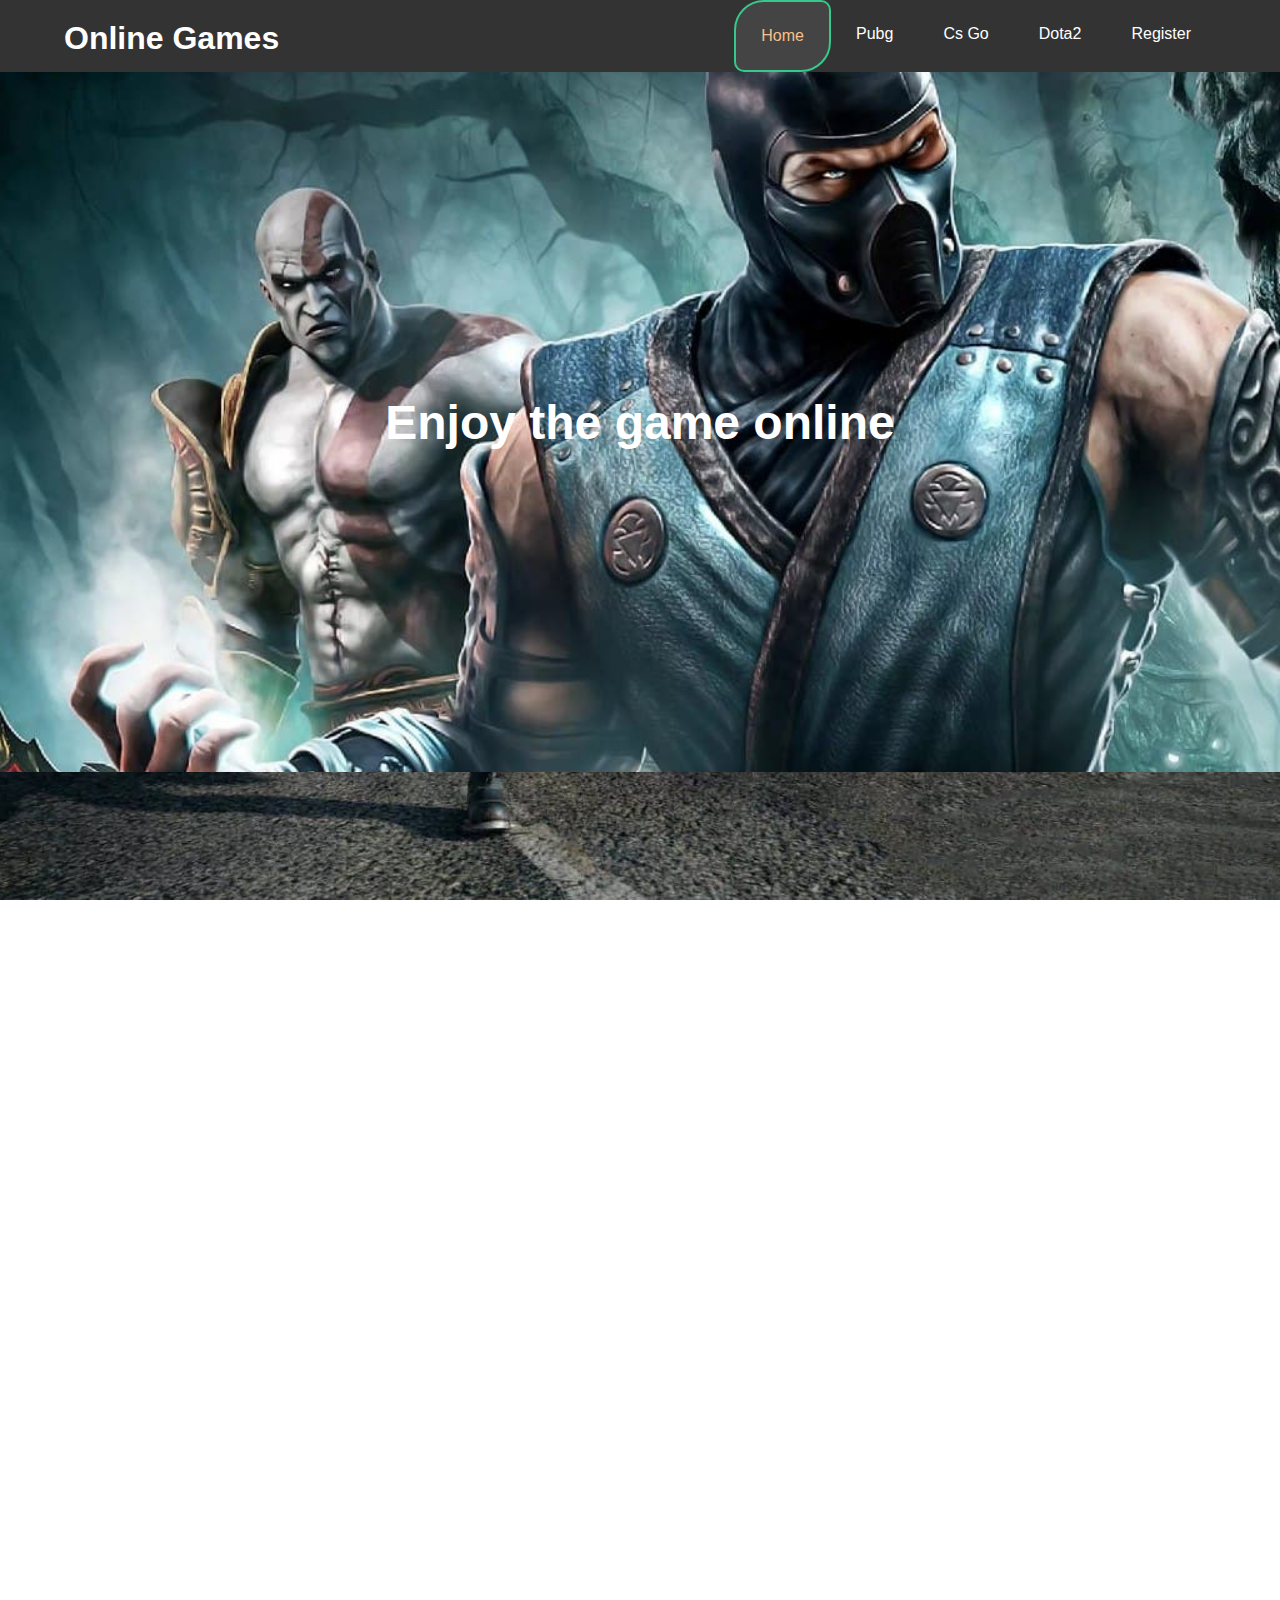
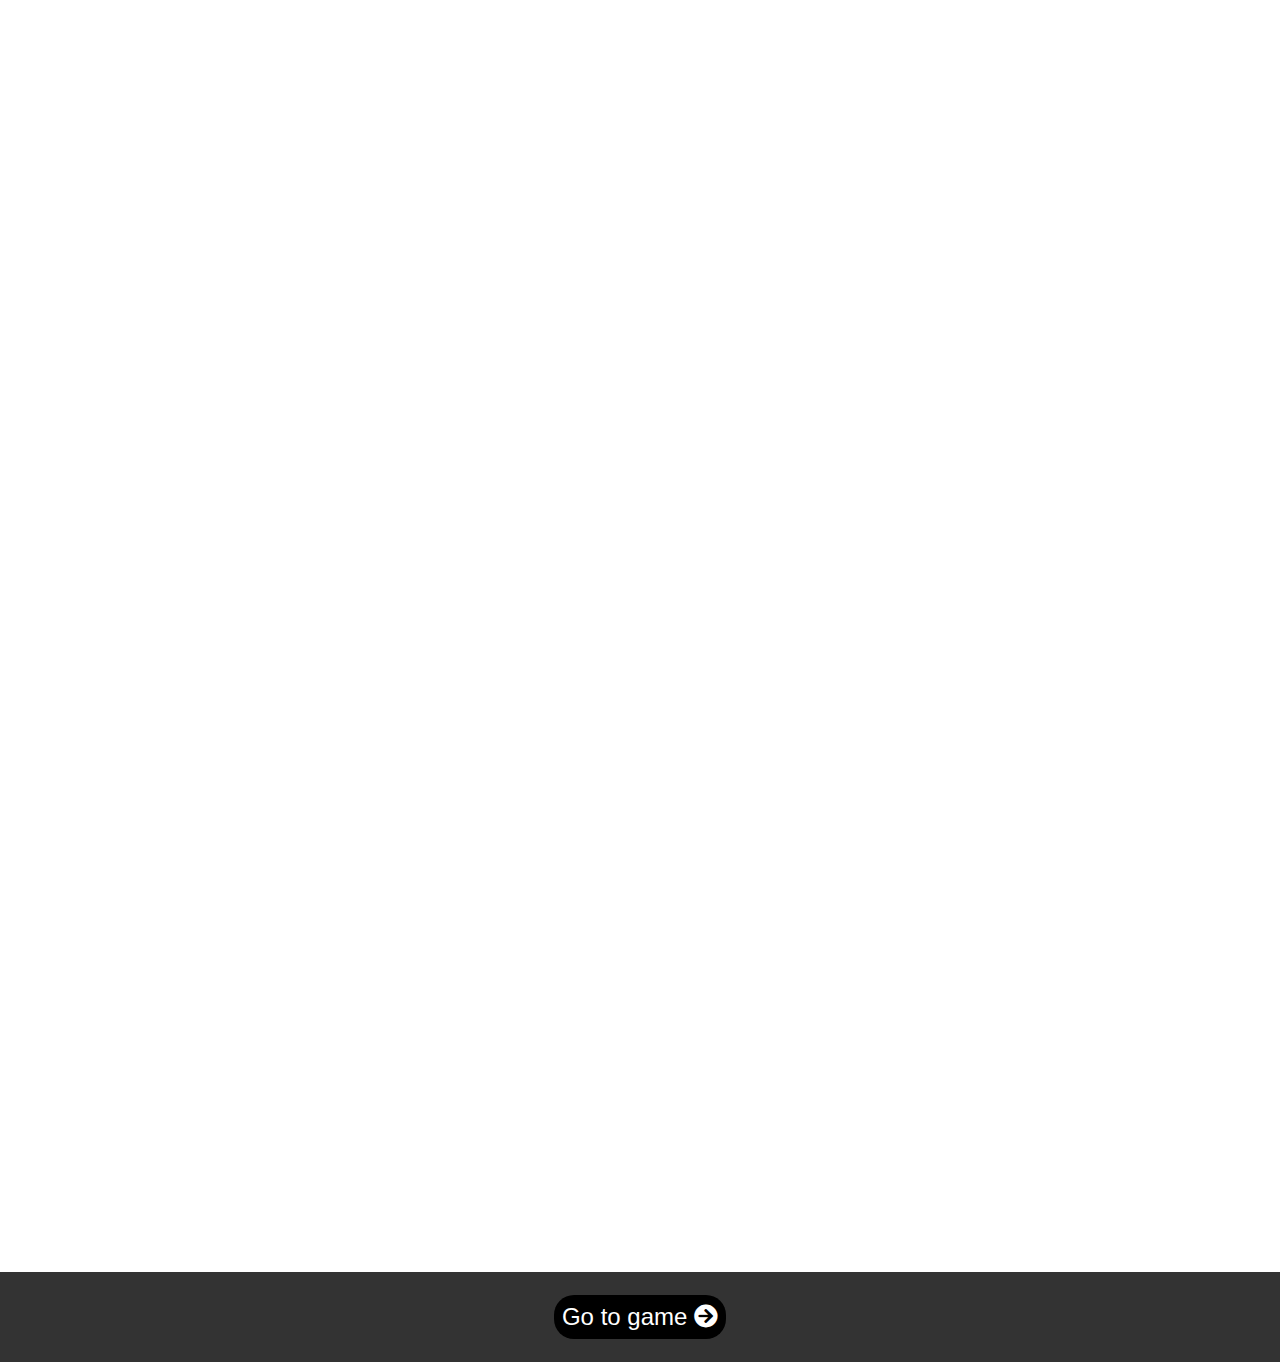
<file: index.html>
<!DOCTYPE html>
<html lang="en">
<head>
    <meta charset="UTF-8">
    <meta http-equiv="X-UA-Compatible" content="IE=edge">
    <meta name="viewport" content="width=device-width, initial-scale=1.0">
    <link rel="stylesheet" href="style.css">
    <link rel="stylesheet" href="https://cdnjs.cloudflare.com/ajax/libs/font-awesome/5.15.2/css/all.min.css">
    <title>Online games</title>
</head>
<body>
    <header>
        <div id="navbar">
            <div class="container">
                <h1 class="logo"><a href="#">Online Games</a></h1>
                <ul>
                    <li><a href="#" class="current">Home</a></li>             
                    <li><a href="pubg.html">Pubg</a></li>
                    <li><a href="cs go.html">Cs Go</a></li>
                    <li><a href="dota2.html">Dota2</a></li>
                    <li><a href="register.html">Register</a></li>
                </ul>           
            </div>
        </div>
        <div class="banner">
            <h1>Enjoy the game online</h1>
        </div>
    </header>
    <div class="bg-2">
        <h1>If you are tired of writing code</h1>
    </div>
    <div class="bg-3">
        <h1>Then have a cultural holiday</h1>
    </div>
    <div class="bg-4">
        <h1>Then remember to continue working</h1>
    </div>
    <div class="footer">
      <a href="https://www.dota2.com/" target="_blamk"><button class="button">Go to game <i class="fas fa-arrow-circle-right"></i></button></a>
    </div>
</body>
</html>
</file>
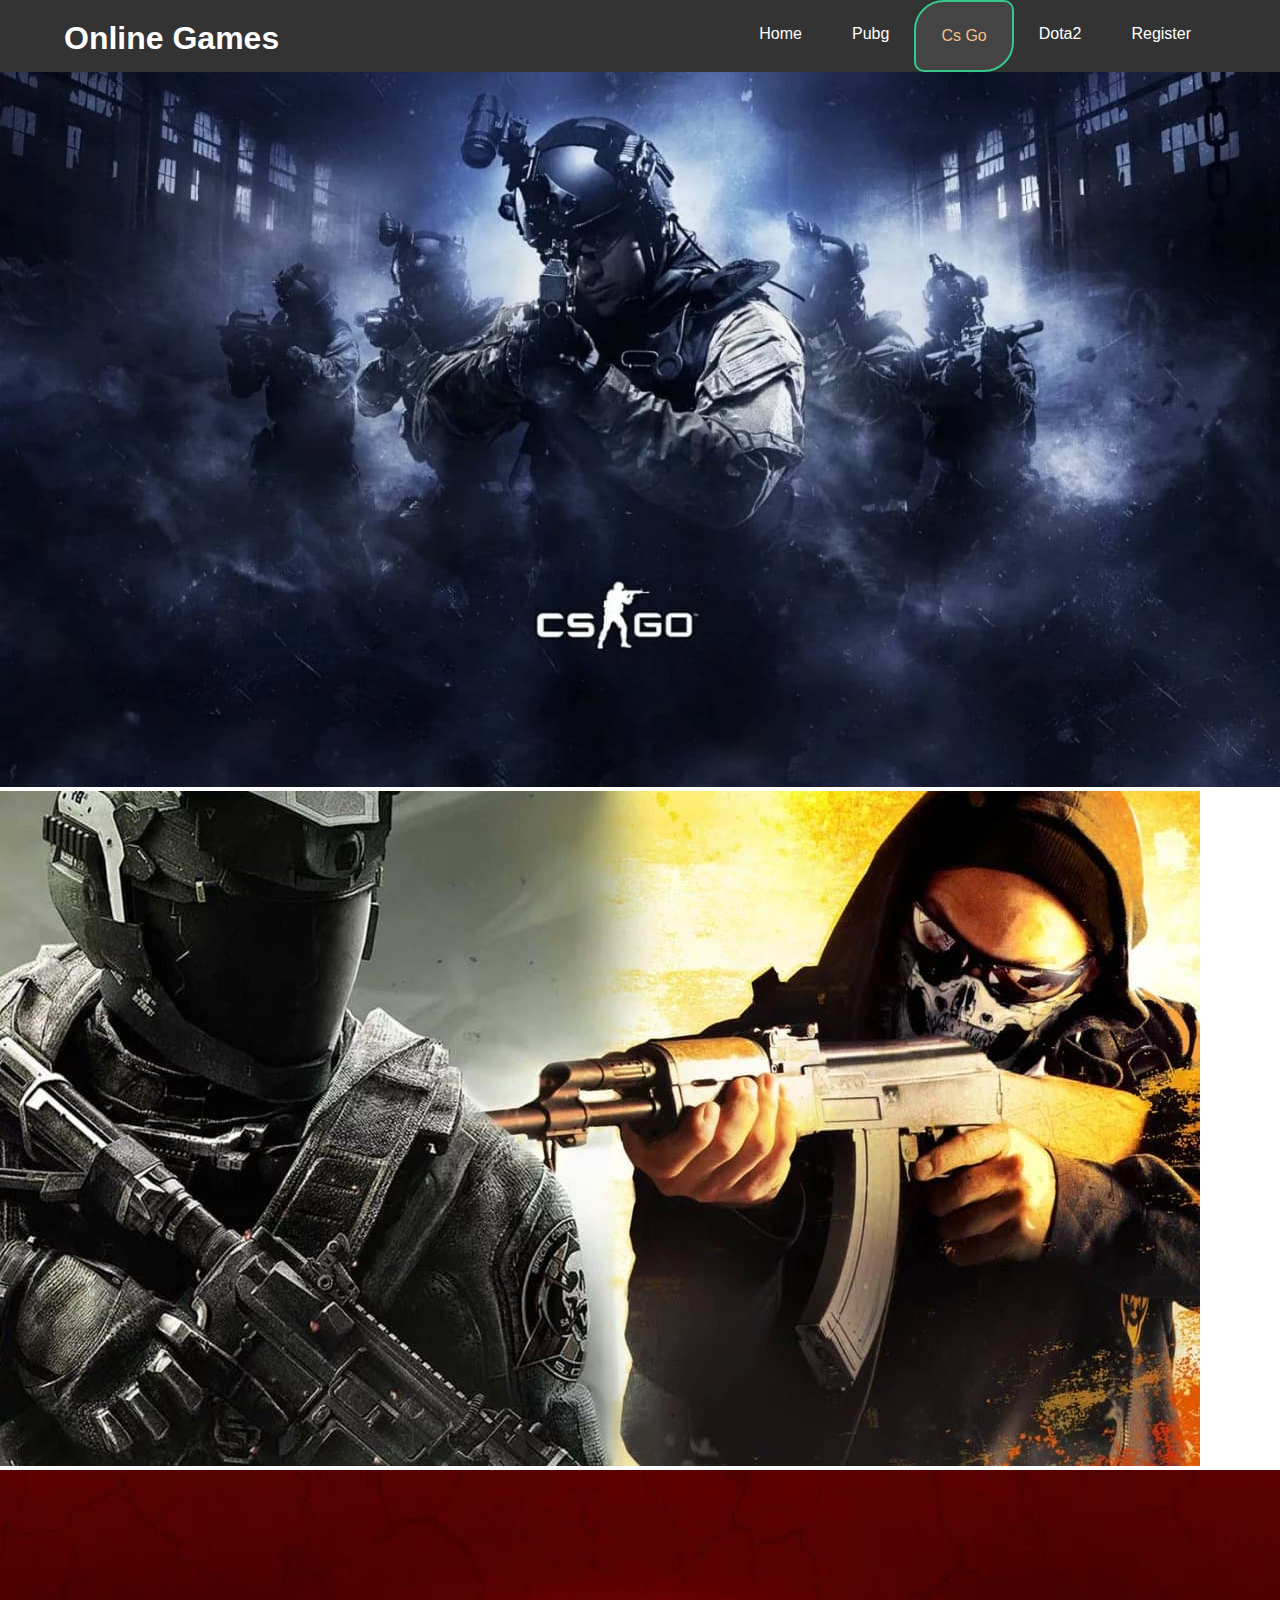
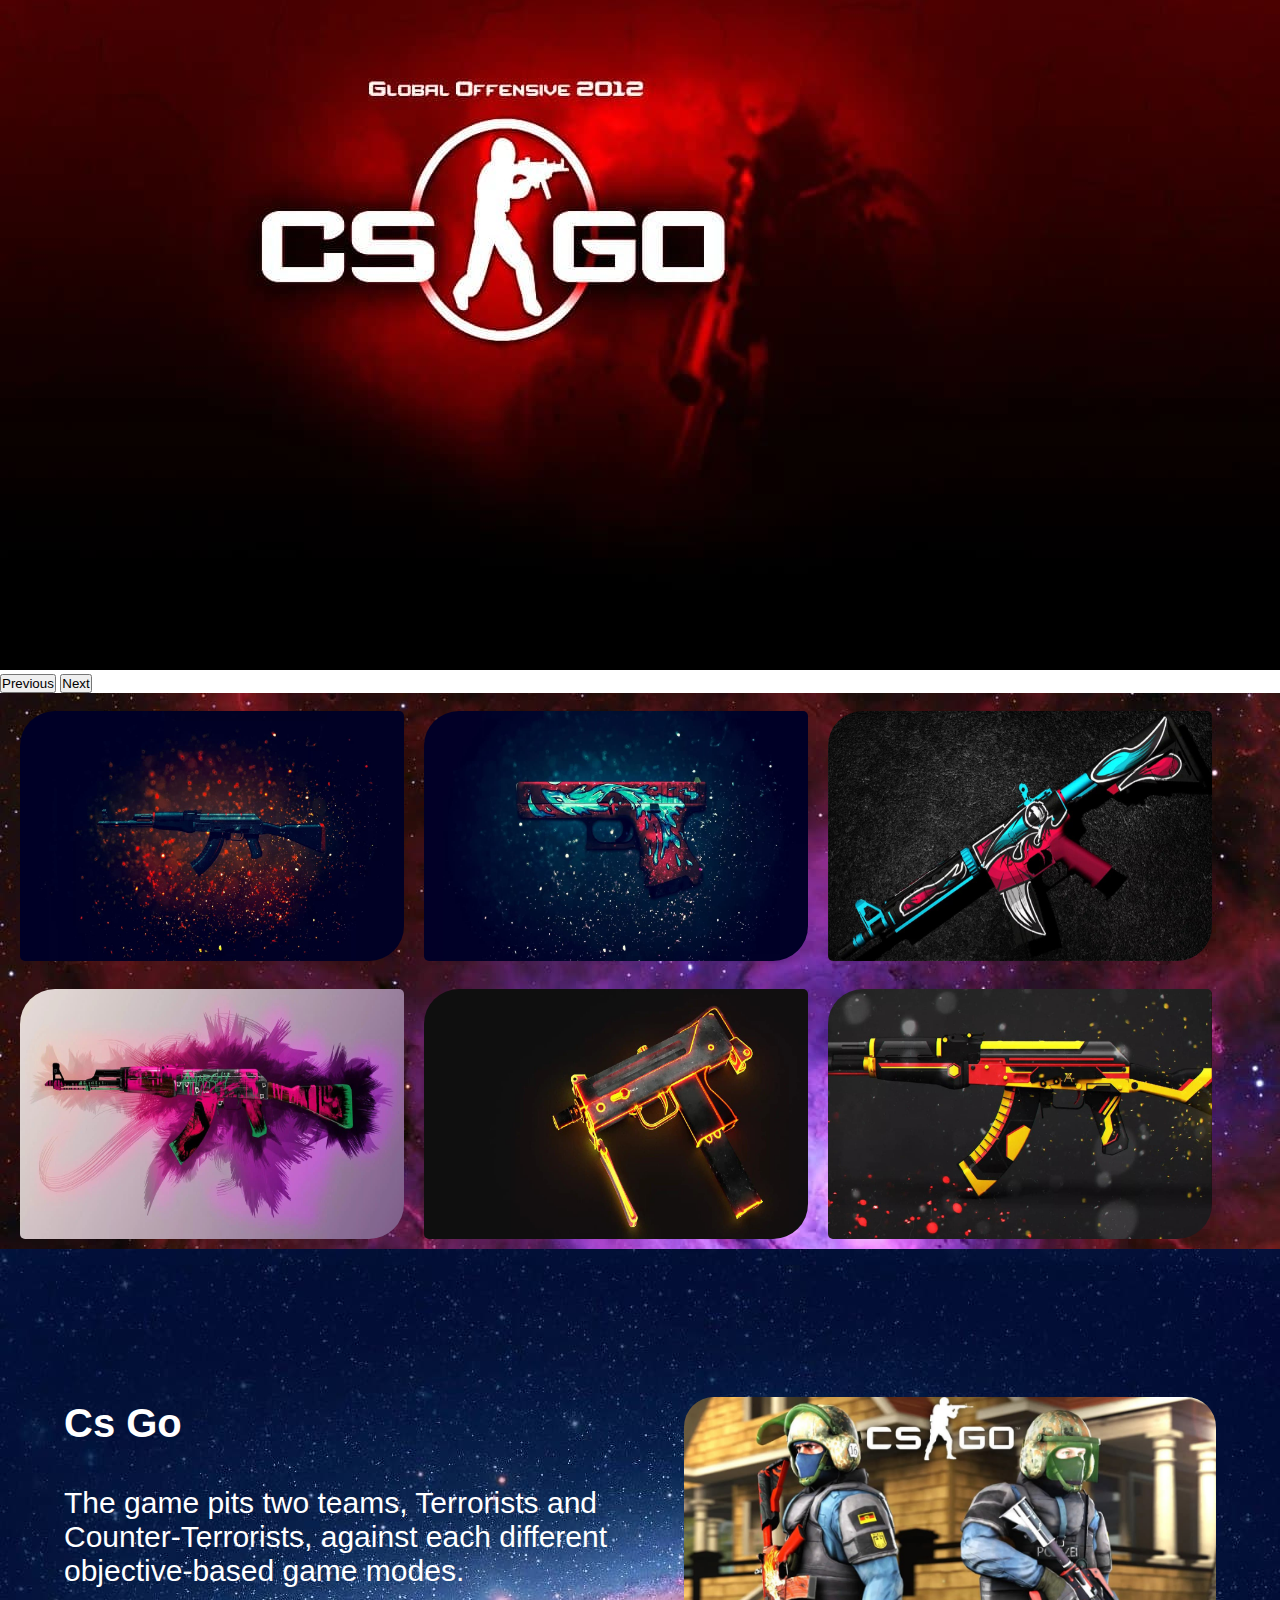
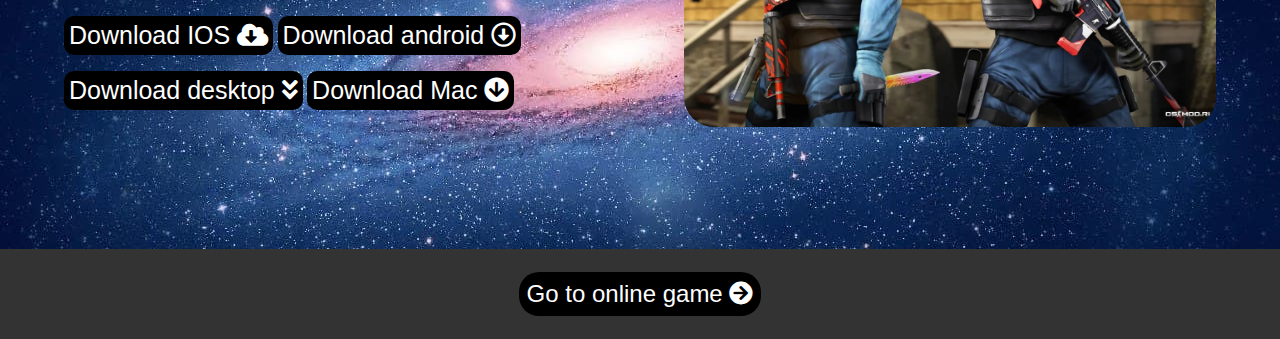
<file: cs go.html>
<!DOCTYPE html>
<html lang="en">
<head>
    <meta charset="UTF-8">
    <meta http-equiv="X-UA-Compatible" content="IE=edge">
    <meta name="viewport" content="width=device-width, initial-scale=1.0">
    <link href="https://cdn.jsdelivr.net/npm/bootstrap@5.1.3/dist/css/bootstrap.min.css" rel="stylesheet" integrity="sha384-1BmE4kWBq78iYhFldvKuhfTAU6auU8tT94WrHftjDbrCEXSU1oBoqyl2QvZ6jIW3" crossorigin="anonymous">
    <link rel="stylesheet" href="https://cdnjs.cloudflare.com/ajax/libs/font-awesome/5.15.2/css/all.min.css">
    <link rel="stylesheet" href="style.css">
    <title>Online Games</title>
</head>
<body>
    <header>
        <div id="navbar">
            <div class="container">
                <h1 class="logo1"><a href="#">Online Games</a></h1>
                <ul>
                    <li><a href="index.html">Home</a></li>             
                    <li><a href="pubg.html">Pubg</a></li>
                    <li><a href="#" class="current">Cs Go</a></li>
                    <li><a href="dota2.html">Dota2</a></li>
                    <li><a href="register.html">Register</a></li>
                </ul>           
            </div>
        </div>
    </header>
    <div id="carouselExampleControls" class="carousel slide" data-bs-ride="carousel">
        <div class="carousel-inner">
          <div class="carousel-item active">
            <img src="./img/bg-2.jpg" class="d-block w-100" alt="...">
          </div>
          <div class="carousel-item">
            <img src="./img/bg-3.jpg" class="d-block w-100" alt="...">
          </div>
          <div class="carousel-item">
            <img src="img/bg-4.jpg" class="d-block w-100" alt="...">
          </div>
        </div>
        <button class="carousel-control-prev" type="button" data-bs-target="#carouselExampleControls" data-bs-slide="prev">
          <span class="carousel-control-prev-icon" aria-hidden="true"></span>
          <span class="visually-hidden">Previous</span>
        </button>
        <button class="carousel-control-next" type="button" data-bs-target="#carouselExampleControls" data-bs-slide="next">
          <span class="carousel-control-next-icon" aria-hidden="true"></span>
          <span class="visually-hidden">Next</span>
        </button>
      </div>
      <script src="https://cdn.jsdelivr.net/npm/bootstrap@5.1.3/dist/js/bootstrap.bundle.min.js" integrity="sha384-ka7Sk0Gln4gmtz2MlQnikT1wXgYsOg+OMhuP+IlRH9sENBO0LRn5q+8nbTov4+1p" crossorigin="anonymous"></script>
      <div class="galalery">
        <div class="photo1">
            <img src="./img/bg-19.jpg" alt="">
            <img src="./img/bg-20.jpg" alt="">
            <img src="./img/bg-21.jpg" alt="">
            <img src="./img/bg-22.jpg" alt="">
            <img src="./img/bg-23.jpg" alt="">
            <img src="./img/bg-24.jpg" alt="">
        </div>
    </div>
    <div class="container2">
      <div class="banner1">
             <div class="part1"><h1>Cs Go</h1>
                 <p>The game pits two teams, Terrorists and Counter-Terrorists, against each different objective-based game modes.
                 </p>
                 <a href="https://apkrey.com/cs-go-mobile-apk/" target="_blank"><button class="download">Download IOS <i class="fas fa-cloud-download-alt"></i></button></a>
                 <a href="https://apkmody.io/games/csgo-mobile" target="_blank"><button class="download">Download android <i class="far fa-arrow-alt-circle-down"></i></button></a><br>
                 <a href="https://se7en.ws/csgo/?lang=en" target="_blank"><button class="download">Download desktop <i class="fas fa-angle-double-down"></i></button></a>
                 <a href="https://www.buff.game/csgo/?utm_source=google&utm_medium=cpc&utm_id=%7Bcampaignid%7D&utm_content=Buff_AW&PartnerId=3762&gclid=Cj0KCQiAkZKNBhDiARIsAPsk0WjfNaebVu9_dHPX0Tgfn3yqMfegUZF6On0UvOnH3fBbHlukir0An0YaAlbsEALw_wcB" target="_blank"><button class="download">Download Mac <i class="fas fa-arrow-circle-down"></i></button></a>
             </div>
             <div class="part2">
                 <img src="./img/bg-27.jpg" alt="pubg">
             </div>     
      </div>
  </div>
  <div class="footer">
    <a href="https://warthunder.ru/ru/registration?r=google_155643361_13857833041_139558455096_kwd-37788111331&placement=&gclid=Cj0KCQiAkZKNBhDiARIsAPsk0WiDlmVqV-QJPGmH9BFXRHBE5twkh-WxTNHClsGqHPMRwDk522_qYw8aAnT5EALw_wcB#/" target="_blamk"><button class="button">Go to online game <i class="fas fa-arrow-circle-right"></i></button></a>
  </div>
</body>
</html>
</file>
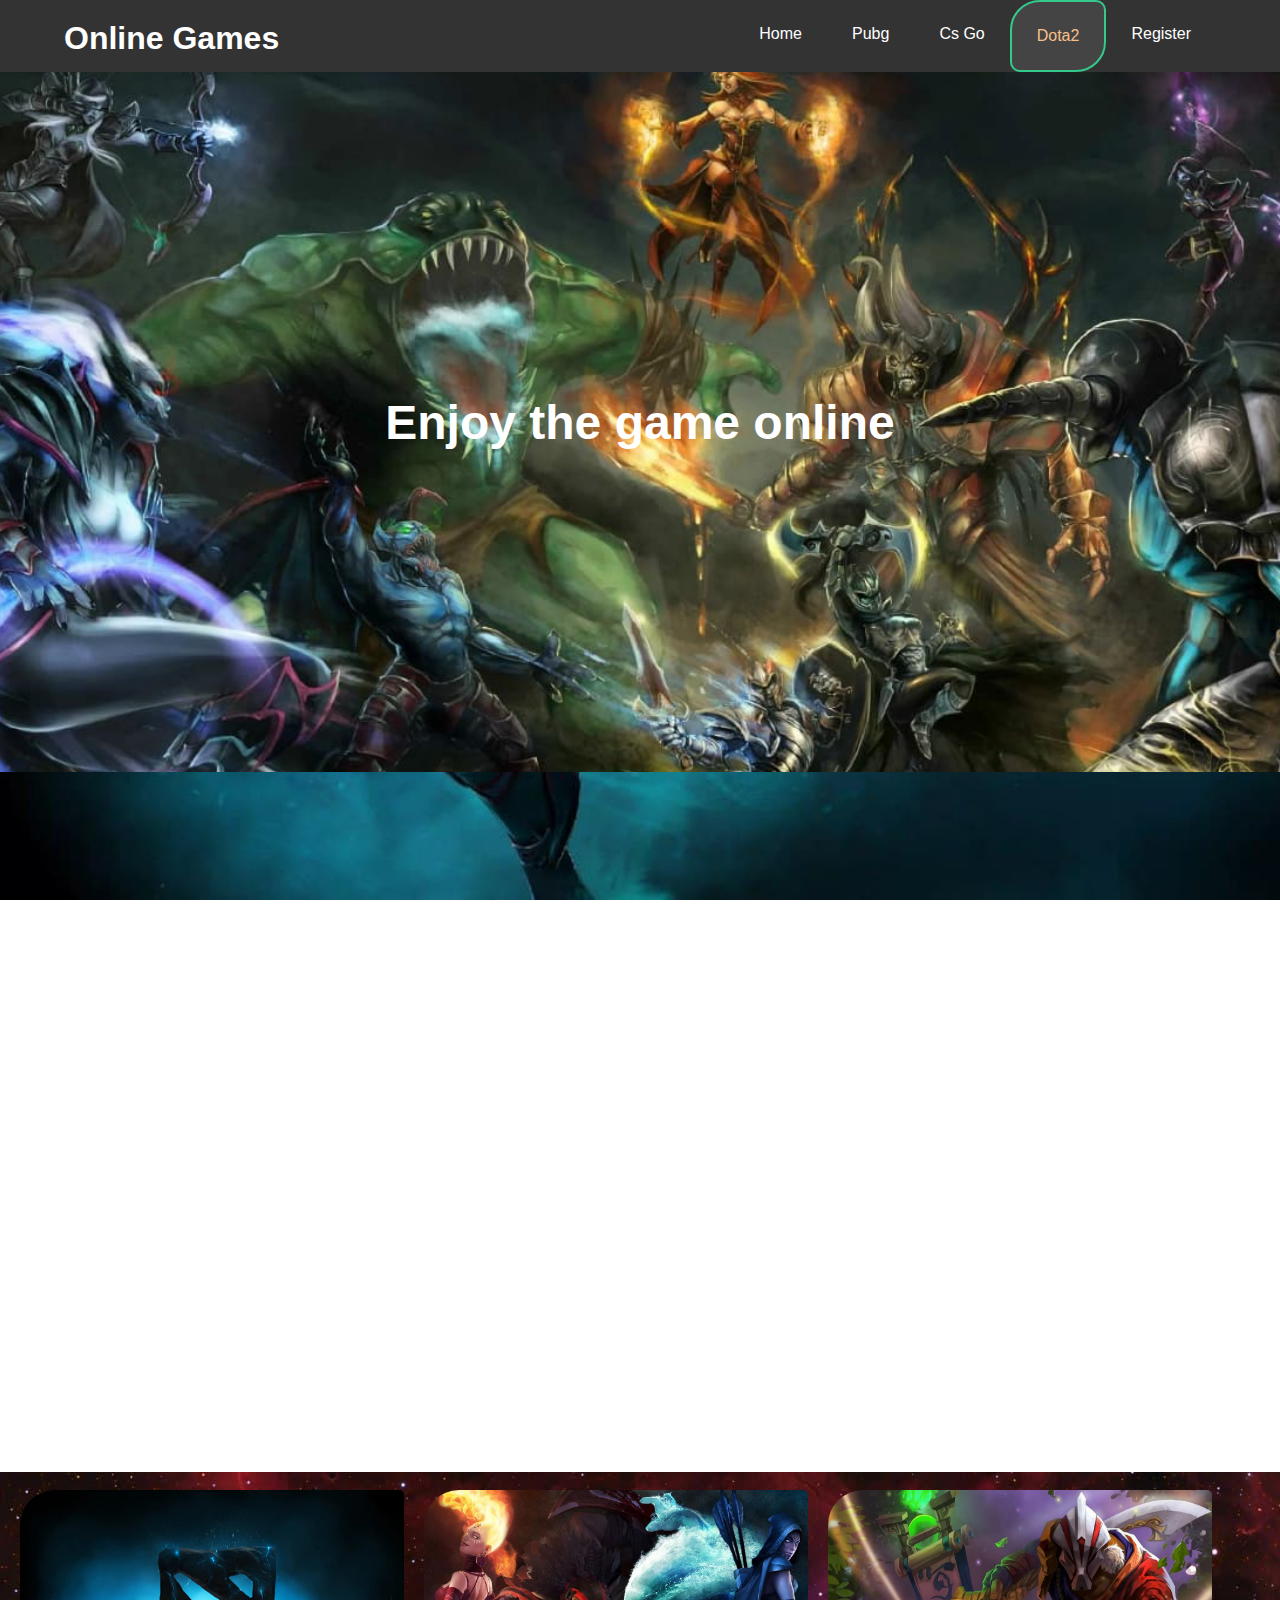
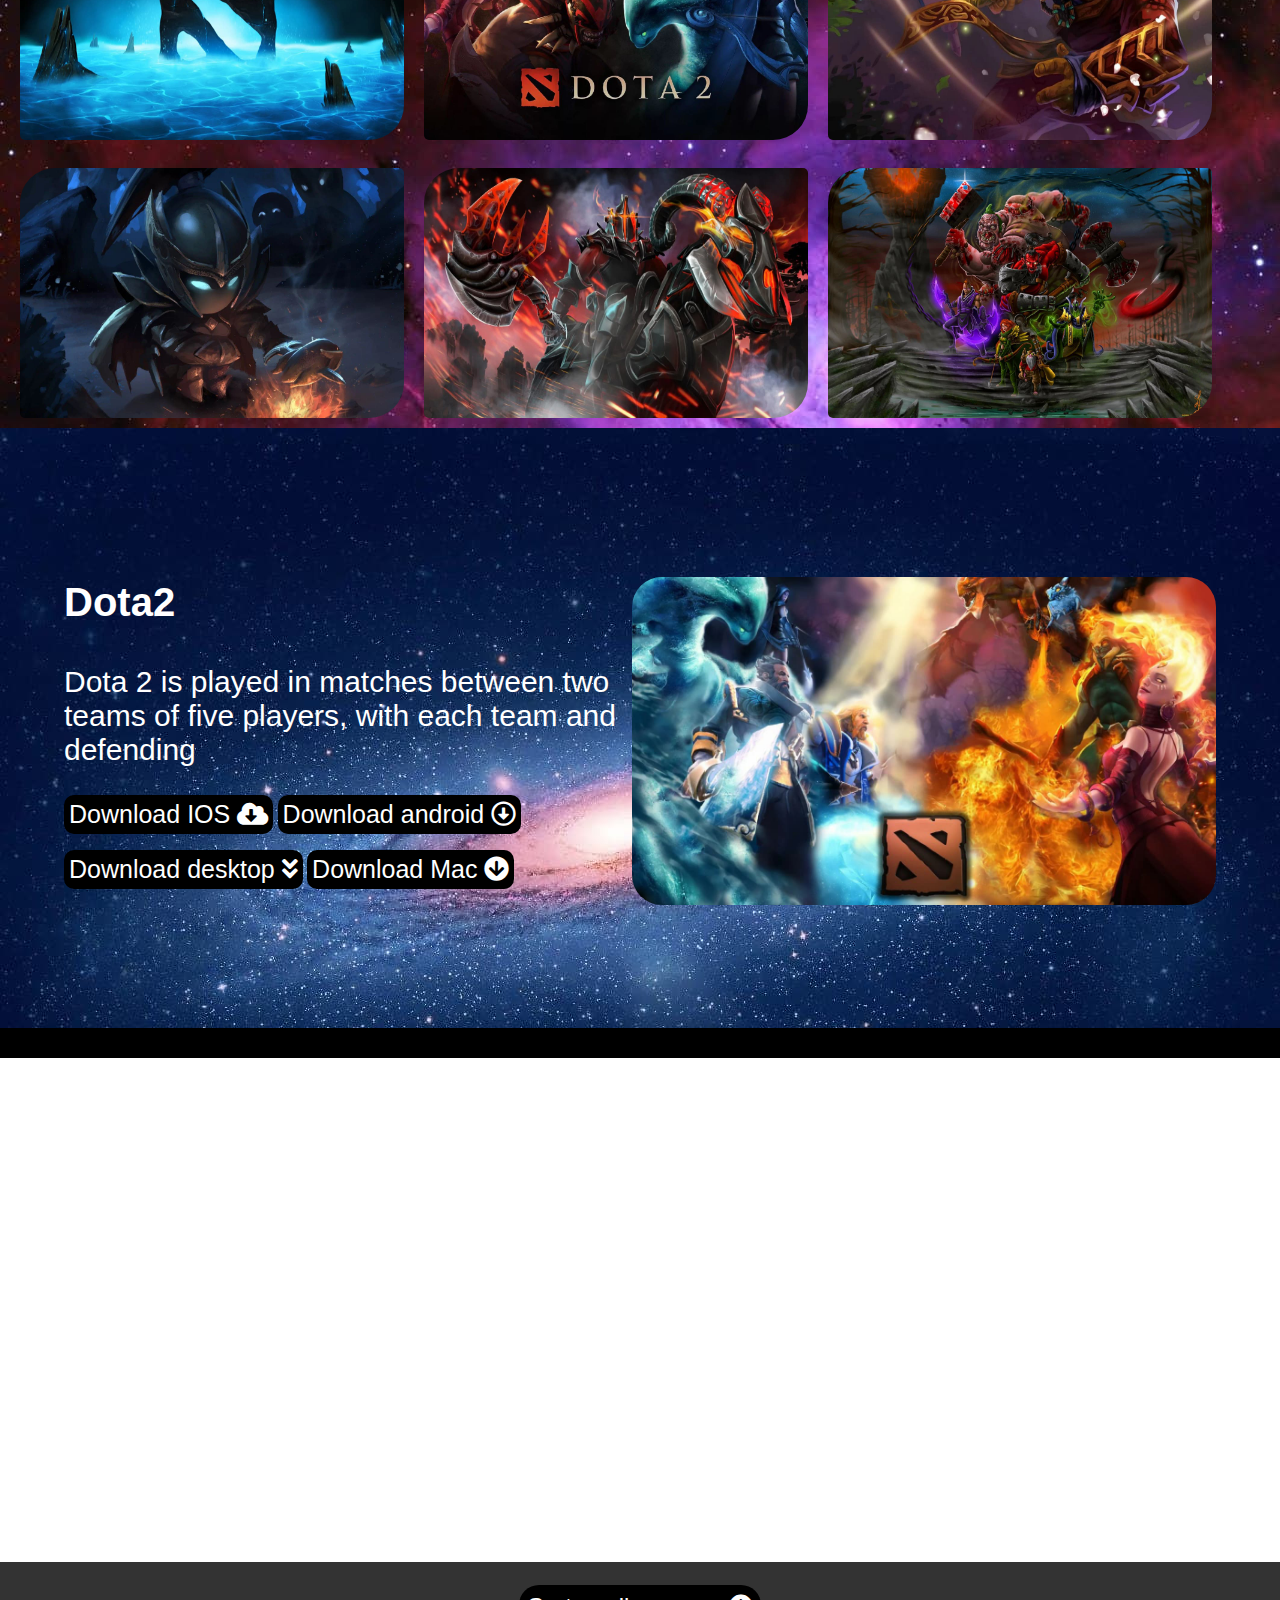
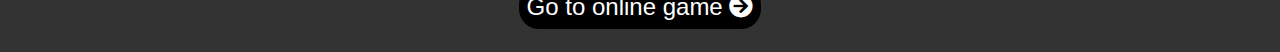
<file: dota2.html>
<!DOCTYPE html>
<html lang="en">
<head>
    <meta charset="UTF-8">
    <meta http-equiv="X-UA-Compatible" content="IE=edge">
    <meta name="viewport" content="width=device-width, initial-scale=1.0">
    <link rel="stylesheet" href="https://cdnjs.cloudflare.com/ajax/libs/font-awesome/5.15.2/css/all.min.css">
    <link rel="stylesheet" href="style.css">
    <title>Online games</title>
</head>
<body>
    <header>
        <div id="navbar">
            <div class="container">
                <h1 class="logo"><a href="#">Online Games</a></h1>
                <ul>
                    <li><a href="index.html">Home</a></li>             
                    <li><a href="pubg.html">Pubg</a></li>
                    <li><a href="cs go.html">Cs Go</a></li>
                    <li><a href="#" class="current">Dota2</a></li>
                    <li><a href="register.html">Register</a></li>
                </ul>           
            </div>
        </div>
    </header>
    <div class="awasome">
        <div class="bgd-2">
            <h1>Enjoy the game online</h1>
        </div>
        <div class="bgd-3">
            <h1>You will definitely be a dedicated programmer</h1>
        </div>
    </div>
    <div class="galalery">
        <div class="photo1">
            <img src="./img/bg-28.jpg" alt="">
            <img src="./img/bg-30.jpg" alt="">
            <img src="./img/bg-32.jpg" alt="">
            <img src="./img/bg-33.jpg" alt="">
            <img src="./img/bg-34.jpg" alt="">
            <img src="./img/bg-35.jpg" alt="">
        </div>
    </div>
    <div class="container1">
        <div class="banner1">
               <div class="part1"><h1>Dota2</h1>
                   <p>Dota 2 is played in matches between two teams of five players, with each team  and defending
                   </p>
                   <a href="https://www.epingi.com/dota-2-mobile-ios-version-full-game-setup-free-download/" target="_blank"><button class="download">Download IOS <i class="fas fa-cloud-download-alt"></i></button></a>
                   <a href="https://www.getjar.com/categories/all-games/multiplayer-games/DOTA-2-950764" target="_blank"><button class="download">Download android <i class="far fa-arrow-alt-circle-down"></i></button></a><br>
                   <a href="https://www.dlldownloader.com/data2-dll/" target="_blank"><button class="download">Download desktop <i class="fas fa-angle-double-down"></i></button></a>
                   <a href="https://downloads.digitaltrends.com/dota-2/mac" target="_blank"><button class="download">Download Mac <i class="fas fa-arrow-circle-down"></i></button></a>
               </div>
               <div class="part2">
                   <img src="./img/bg-36.jpg" alt="pubg">
               </div>     
        </div>
    </div>
    <div class="pleace"></div>
    <div class="vidio">
        <iframe class="pubgvidio" width="100%" height="500px" src="https://www.youtube.com/embed/JtMplbojpHU" frameborder="0" allow="accelerometer; autoplay; clipboard-write; encrypted-media; gyroscope; picture-in-picture" allowfullscreen="">
        </iframe>    
    </div>
    <div class="footer">
        <a href="https://www.dota2.com/home" target="_blamk"><button class="button">Go to online game <i class="fas fa-arrow-circle-right"></i></button></a>
      </div>
</body>
</html>
</file>
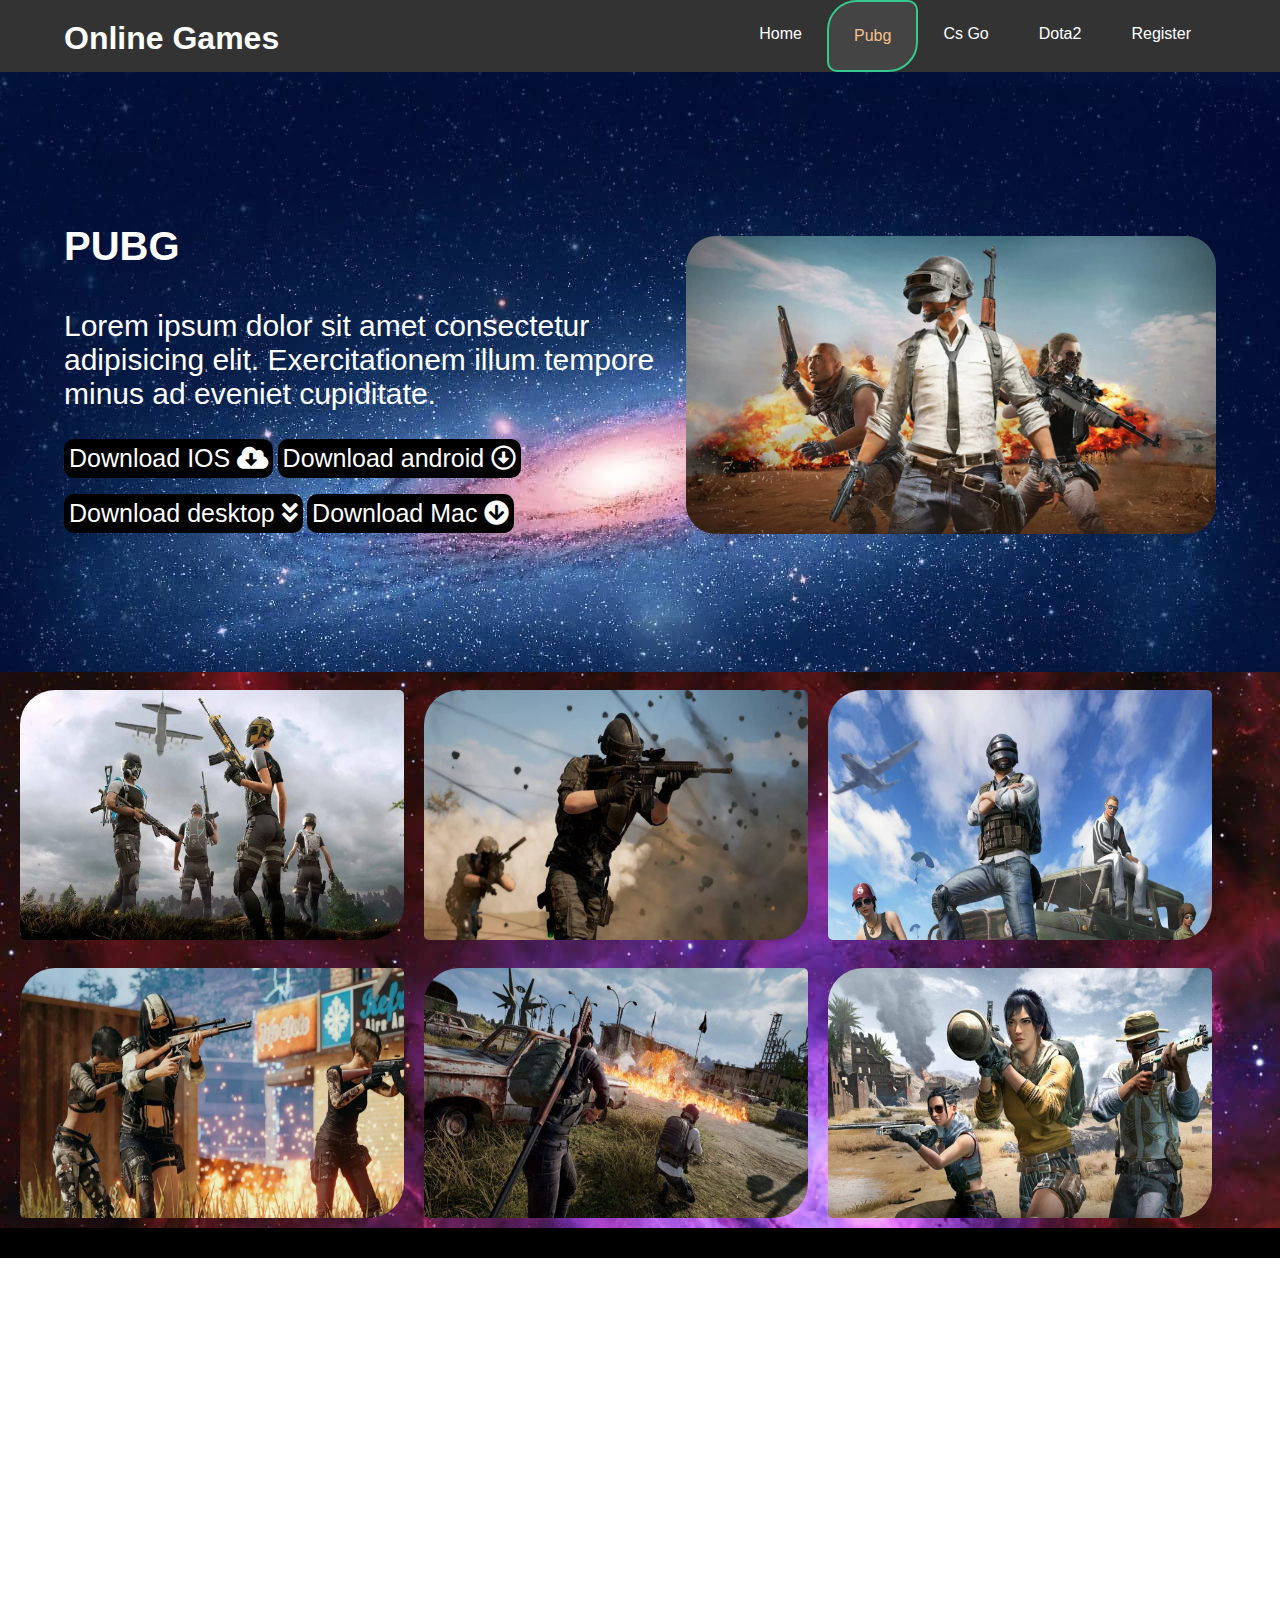
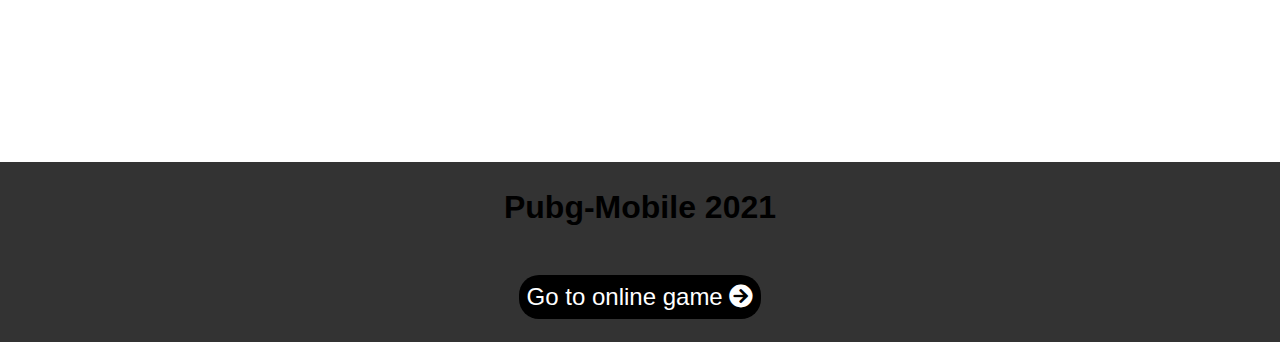
<file: pubg.html>
<!DOCTYPE html>
<html lang="en">
<head>
    <meta charset="UTF-8">
    <meta http-equiv="X-UA-Compatible" content="IE=edge">
    <meta name="viewport" content="width=device-width, initial-scale=1.0">
    <link rel="stylesheet" href="style.css">
    <link rel="stylesheet" href="https://cdnjs.cloudflare.com/ajax/libs/font-awesome/5.15.2/css/all.min.css">
    <title>Online games</title>
</head>
<body>
    <header>
        <div id="navbar">
            <div class="container">
                <h1 class="logo"><a href="#">Online Games</a></h1>
                <ul>
                    <li><a href="index.html">Home</a></li>             
                    <li><a href="#" class="current">Pubg</a></li>
                    <li><a href="cs go.html">Cs Go</a></li>
                    <li><a href="dota2.html">Dota2</a></li>
                    <li><a href="register.html">Register</a></li>
                </ul>           
            </div>
        </div>
        <div class="container1">
            <div class="banner1">
                   <div class="part1"><h1>PUBG</h1>
                       <p>Lorem ipsum dolor sit amet consectetur 
                       adipisicing elit. Exercitationem illum tempore minus ad eveniet cupiditate.
                       </p>
                       <a href="https://apps4u.store/apps/pubg/?gclid=Cj0KCQiAkZKNBhDiARIsAPsk0WieXc4RrF3TEj9jOE4J2yBHr8G779HmkQf9J-OtEnhVxAs5r9IyFsIaAmw9EALw_wcB" target="_blank"><button class="download">Download IOS <i class="fas fa-cloud-download-alt"></i></button></a>
                       <a href="https://pubg-mobile.en.softonic.com/" target="_blank"><button class="download">Download android <i class="far fa-arrow-alt-circle-down"></i></button></a><br>
                       <a href="https://pubgpcdownload.com/" target="_blank"><button class="download">Download desktop <i class="fas fa-angle-double-down"></i></button></a>
                       <a href="https://www.bluestacks.com/apps/action/pubg-mobile-international-version-on-pc.html" target="_blank"><button class="download">Download Mac <i class="fas fa-arrow-circle-down"></i></button></a>
                   </div>
                   <div class="part2">
                       <img src="./img/bg-6.jpg" alt="pubg">
                   </div>     
            </div>
        </div>
    </header>
    <div class="galalery">
        <div class="photo1">
            <img src="./img/bg-7.jpg" alt="">
            <img src="./img/bg-12.jpg" alt="">
            <img src="./img/bg-14.jpg" alt="">
            <img src="./img/bg-16.jpg" alt="">
            <img src="./img/bg-17.jpg" alt="">
            <img src="./img/bg-18.jpg" alt="">
        </div>
    </div>
    <div class="pleace"></div>
    <div class="vidio">
        <iframe class="pubgvidio" width="100%" height="500px" src="https://www.youtube.com/embed/RRgrFWx9l0A" frameborder="0" allow="accelerometer; autoplay; clipboard-write; encrypted-media; gyroscope; picture-in-picture" allowfullscreen="">
        </iframe>    
    </div>
    <div class="footer">
        <h1>Pubg-Mobile 2021</h1>
    </div>
    <div class="footer">
        <a href="https://www.pubgmobile.com/en-US/home.shtml" target="_blamk"><button class="button">Go to online game <i class="fas fa-arrow-circle-right"></i></button></a>
      </div>
</body>
</html>
</file>
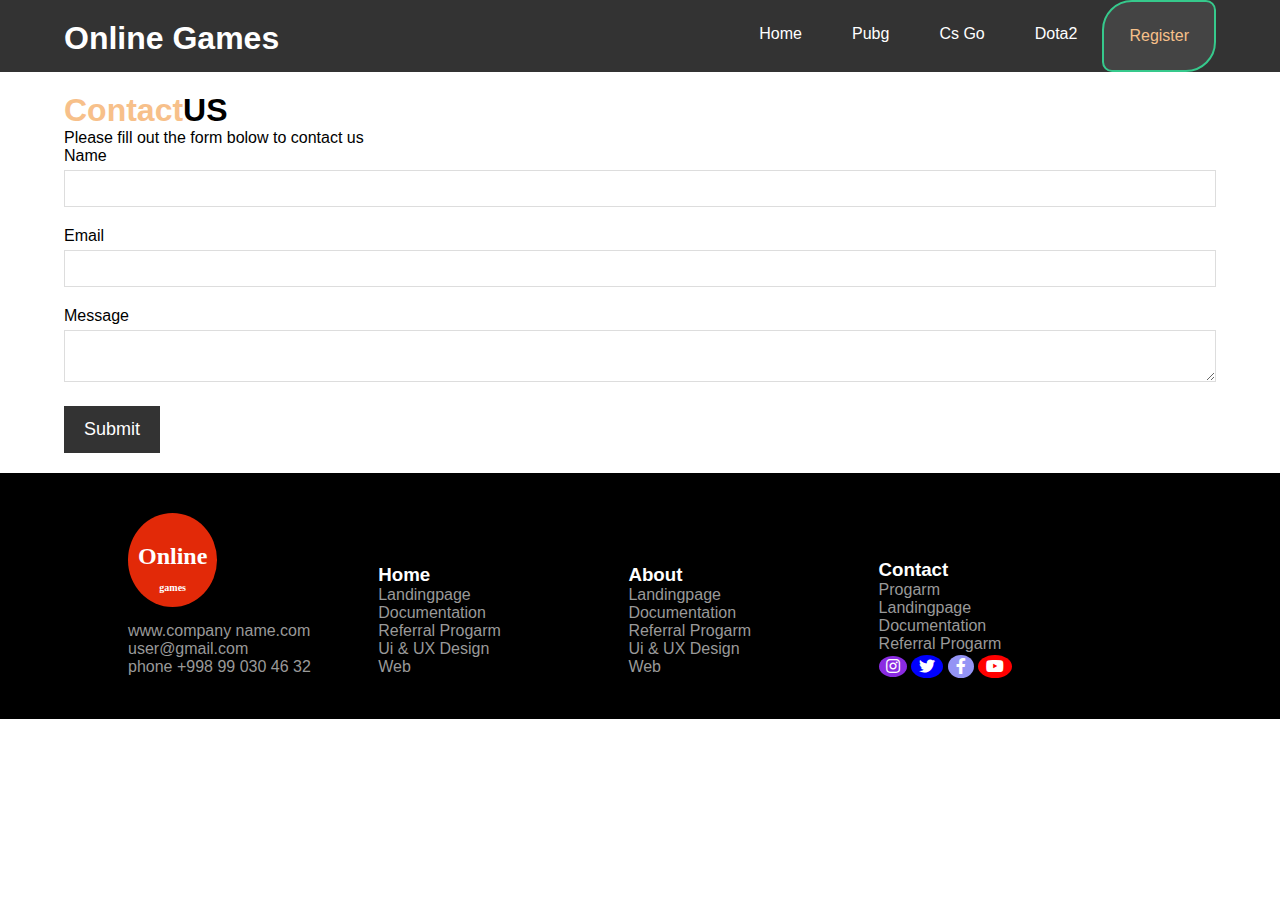
<file: register.html>
<!DOCTYPE html>
<html lang="en">
<head>
    <meta charset="UTF-8">
    <meta http-equiv="X-UA-Compatible" content="IE=edge">
    <meta name="viewport" content="width=device-width, initial-scale=1.0">
    <link rel="stylesheet" href="https://cdnjs.cloudflare.com/ajax/libs/font-awesome/5.15.2/css/all.min.css">
    <link rel="stylesheet" href="style.css">
    <title>Online games</title>
</head>
<body>
    <header>
        <div id="navbar">
            <div class="container">
                <h1 class="logo"><a href="#">Online Games</a></h1>
                <ul>
                    <li><a href="index.html">Home</a></li>             
                    <li><a href="pubg.html">Pubg</a></li>
                    <li><a href="cs go.html">Cs Go</a></li>
                    <li><a href="dota2.html">Dota2</a></li>
                    <li><a href="#" class="current">Register</a></li>
                </ul>           
            </div>
        </div>
    </header>
    <section id="contact-form">
        <div class="container">
           <h1><span class="text-primary">Contact</span>US</h1>
           <p>Please fill out the form bolow to contact us</p>
           <form>
               <div class="form-grup">
                   <label for="name">Name</label>
                   <input type="text" id="name" name="name">
               </div>
               <div class="form-grup">
                  <label for="email">Email</label>
                  <input type="text" id="email" name="email">
              </div>
              <div class="form-grup">
                  <label for="message">Message</label>
                  <textarea type="text" id="message" name="Message"></textarea>
              </div>
              <button class="btn">Submit</button>
           </form>
        </div>
     </section>
     <section class="blac">
        <div class="conta">
           <div class="phoner">
               <h2 class="dum"><span class="www">Online</span><br><span class="eee">games</span> </h2>
               <p>www.company name.com</p>
               <p>user@gmail.com</p>
               <p>phone +998 99 030 46 32</p>
           </div>
           <div class="phoner">
               <h3>Home</h3>
               <p>Landingpage</p>
               <p>Documentation</p>
               <p>Referral Progarm</p>
               <p>Ui & UX Design</p>
               <p>Web</p>
           </div>
           <div class="phoner">
               <h3>About</h3>
               <p>Landingpage</p>
               <p>Documentation</p>
               <p>Referral Progarm</p>
               <p>Ui & UX Design</p>
               <p>Web</p>
           </div>
           <div class="phoner">
               <h3>Contact</h3>
               <p>Progarm</p>
               <p>Landingpage</p>
               <p>Documentation</p>
               <p>Referral Progarm</p>
               <span class="insta"><a href="https://www.instagram.com/emails/emails_sent/" target="_blank"><i class="fab fa-instagram"></i></span></a>
               <span class="twiter"><a href="#" target="_blank"><i class="fab fa-twitter"></i></span></a>
               <span class="facebok"><a href="https://www.facebook.com/nurulluh.turdimurotov" target="_blank"><i class="fab fa-facebook-f"></i></span></a>
               <span class="youtube"><a href="https://www.youtube.com/" target="_blank"><i class="fab fa-youtube"></i></span></a>
           </div>
        </div>
    </section>
</body>
</html>
</file>
<file: style.css>
* {
    border: px solid red;
    margin: 0;
    padding: 0;
    box-sizing: border-box;
}

html, body {
    font-family: sans-serif;
}

::-webkit-scrollbar {
    width: 6px;
}

::-webkit-scrollbar-track {
    background-color: #fff;
}
 
::-webkit-scrollbar-thumb {
    background-image: linear-gradient(
        45deg,
        rgb(0, 217, 255),
        rgb(216, 81, 243)
    );
}
a {
    color: #333;
    text-decoration: none;
}

#navbar {
    background-color: #333;
    color: #fff;
    overflow: auto;
}

#navbar a {
    color: #fff;
}

#navbar h1 {
    float: left;
    padding-top: 20px;
}

#navbar ul {
    float: right;
    list-style: none;
}

#navbar ul li {
    float: left;
}

#navbar ul li a {
    display: inline-block;
    padding: 25px;
    float: right;
}



#navbar ul li a:hover,
#navbar ul li a.current {
    background-color: #444;
    color: #f7c08a;
    border: 2px solid rgb(54, 201, 140);
    border-radius: 30px 10px 30px 10px;
}

.container {
    max-width: 90%;
    margin: auto;
}

.banner {
    background-image: url(./img/bg-5.jpg);
    display: flex;
    justify-content: center;
    align-items: center;
    font-size: 1.5rem;
    color: #fff;
    box-shadow: 2px 2px 2px;
    background-attachment: fixed;
    background-position: center;
    background-repeat: no-repeat;
    height: 700px;
    background-size: cover;
}

.bg-2 {
    background-image: url(./img/bg-8.jpg);
    display: flex;
    justify-content: center;
    align-items: center;
    font-size: 1.5rem;
    color: #fff;
    box-shadow: 2px 2px 2px;
    background-attachment: fixed;
    background-position: center;
    background-repeat: no-repeat;
    height: 700px;
    background-size: cover;
}

.bg-3 {
    background-image: url(./img/bg-10.jpg);
    display: flex;
    justify-content: center;
    align-items: center;
    font-size: 1.5rem;
    color: #fff;
    box-shadow: 2px 2px 2px;
    background-attachment: fixed;
    background-position: center;
    background-repeat: no-repeat;
    height: 700px;
    background-size: cover;
}

.bg-4 {
    background-image: url(./img/bg-11.jpg);
    display: flex;
    justify-content: center;
    align-items: center;
    font-size: 1.5rem;
    color: #fff;
    box-shadow: 2px 2px 2px;
    background-attachment: fixed;
    background-position: center;
    background-repeat: no-repeat;
    height: 700px;
    background-size: cover;
}

.footer {
    display: flex;
    justify-content: center;
    align-items: center;
    width: 100%;
    height: 10vh;
    background-color: #333;
}

.button {
    background-color: black;
    color: #fff;
    border: none;
    font-size: 24px;
    padding: 8px;
    border-radius: 20px;
}

.button:hover {
    cursor: pointer;
    background-color: rgb(82, 197, 162);
    color: black;
    border: 2px solid rgb(54, 201, 127);
    border-radius: 0px 30px 30px 0px;
}

.container1 {
    background-image: url(./img/bg-13.jpg);
    background-size: cover;
}

.banner1 {
    display: flex;
    width: 90%;
    height: 600px;
    margin: auto;
    justify-content: center;
    align-items: center;
}

.part1 h1 {
    font-size: 40px;
    padding: 20px 0px;
    color: #fff;
}


.part1 p {
    font-size: 30px;
    padding: 20px 0px;
    color: #fff;
}

.part2 img {
    width: 100%;
    height: 100%;
    margin-top: 30px;
    border-radius: 30px;
}

.download {
    font-size: 25px;
    background-color: black;
    color: #fff;
    padding: 5px;
    margin: 8px 0px;
    border: none;
    border-radius: 10px;
}


.download:hover {
    cursor: pointer;
    background-color: #fff;
    color: black;
    border: 2px solid rgb(82, 197, 162);
    border-radius: 20px;
}

.galalery {
    display: flex;
    box-sizing: border-box;
    background-image: url(./img/bg-15.jpg);
    background-size: cover;
    width: 100%;
    height: 100%;
}

.photo1 img {
    display: flex;
    width: 30%;
    margin: 18px 0px 10px 20px;
    height: 250px;
    float: left;
    border-radius: 35px 5px 35px 5px ;
}

.pleace {
    width: 100%;
    height: 30px;
    background-color: black;
}

#contact-form {
    padding: 20px 0;
}

#contact-form h1 {
    font-size: 32px;
}

#contact-form .form-grup {
    margin-bottom: 20px;
}

#contact-form label {
    display: block;
    margin-bottom: 5px;
}

#contact-form input,
#contact-form textarea {
    width: 100%;
    padding: 10px;
    border: 1px solid #ddd;
}

#contact-info {
    display: inline-block;
    width: 100%;
}

.text-primary {
    color: #f7c08a;
 }

 .lead {
     font-size: 20px;
 }

 .btn {
     display: inline-block;
     font-size: 18px;
     color: #fff;
     background-color: #333;
     padding: 13px 20px;
     border: none;
     cursor: pointer;
 }

 .btn:hover {
     background-color: #f7c08a;
     color: #333;
}
   
.blac {
    background-color: black;
    color: #fff; 
    padding: 40px 0;
    
}

.conta {
    width: 80%;
    margin: auto;
    height: 100%;
   
}

.phoner {
    width: 24%;
    display: inline-block;
    box-sizing: border-box;
   
}

.dum {
    background-color: rgb(226, 41, 8);
    color: #fff;
    border-radius: 50%;
    display: inline-block;
    text-align: center;
    margin: 0;
    box-sizing: border-box;
    padding: 10px;
}

.eee {
    font-size: 10px;
    border: none;
}

.www {
    border: none;
}

.phoner h2 {
    padding-top: 30px;
    font-family: cursive;
    margin-bottom: 15px;
}

.phoner p {
    color: #999;
}

.fab {
    color: #fff;
    border-radius: 50%;
    margin: 5px;
   
}



.insta {
    background-color: blueviolet;
    border-radius: 50%;
    padding: 2px;
}

.twiter {
   background-color: blue;
    border-radius: 50%;
    padding: 3px;
} 

.facebok {
    background-color: rgb(148, 148, 245);
    border-radius: 50%;
    padding: 3px;
}

.youtube{
    background-color: red;
    border-radius: 50%;
    padding: 3px;
}

.bgd-2 {
    background-image: url(./img/bg-31.jpg);
    display: flex;
    justify-content: center;
    align-items: center;
    font-size: 1.5rem;
    color: #fff;
    box-shadow: 2px 2px 2px;
    background-attachment: fixed;
    background-position: center;
    background-repeat: no-repeat;
    height: 700px;
    background-size: cover;
}

.bgd-3 {
    background-image: url(./img/bg-29.jpg);
    display: flex;
    justify-content: center;
    align-items: center;
    font-size: 1.5rem;
    color: #fff;
    box-shadow: 2px 2px 2px;
    background-attachment: fixed;
    background-position: center;
    background-repeat: no-repeat;
    height: 700px;
    background-size: cover;
}

.container2 {
    background-image: url(./img/bg-13.jpg);
    background-size: cover;
}
</file>
